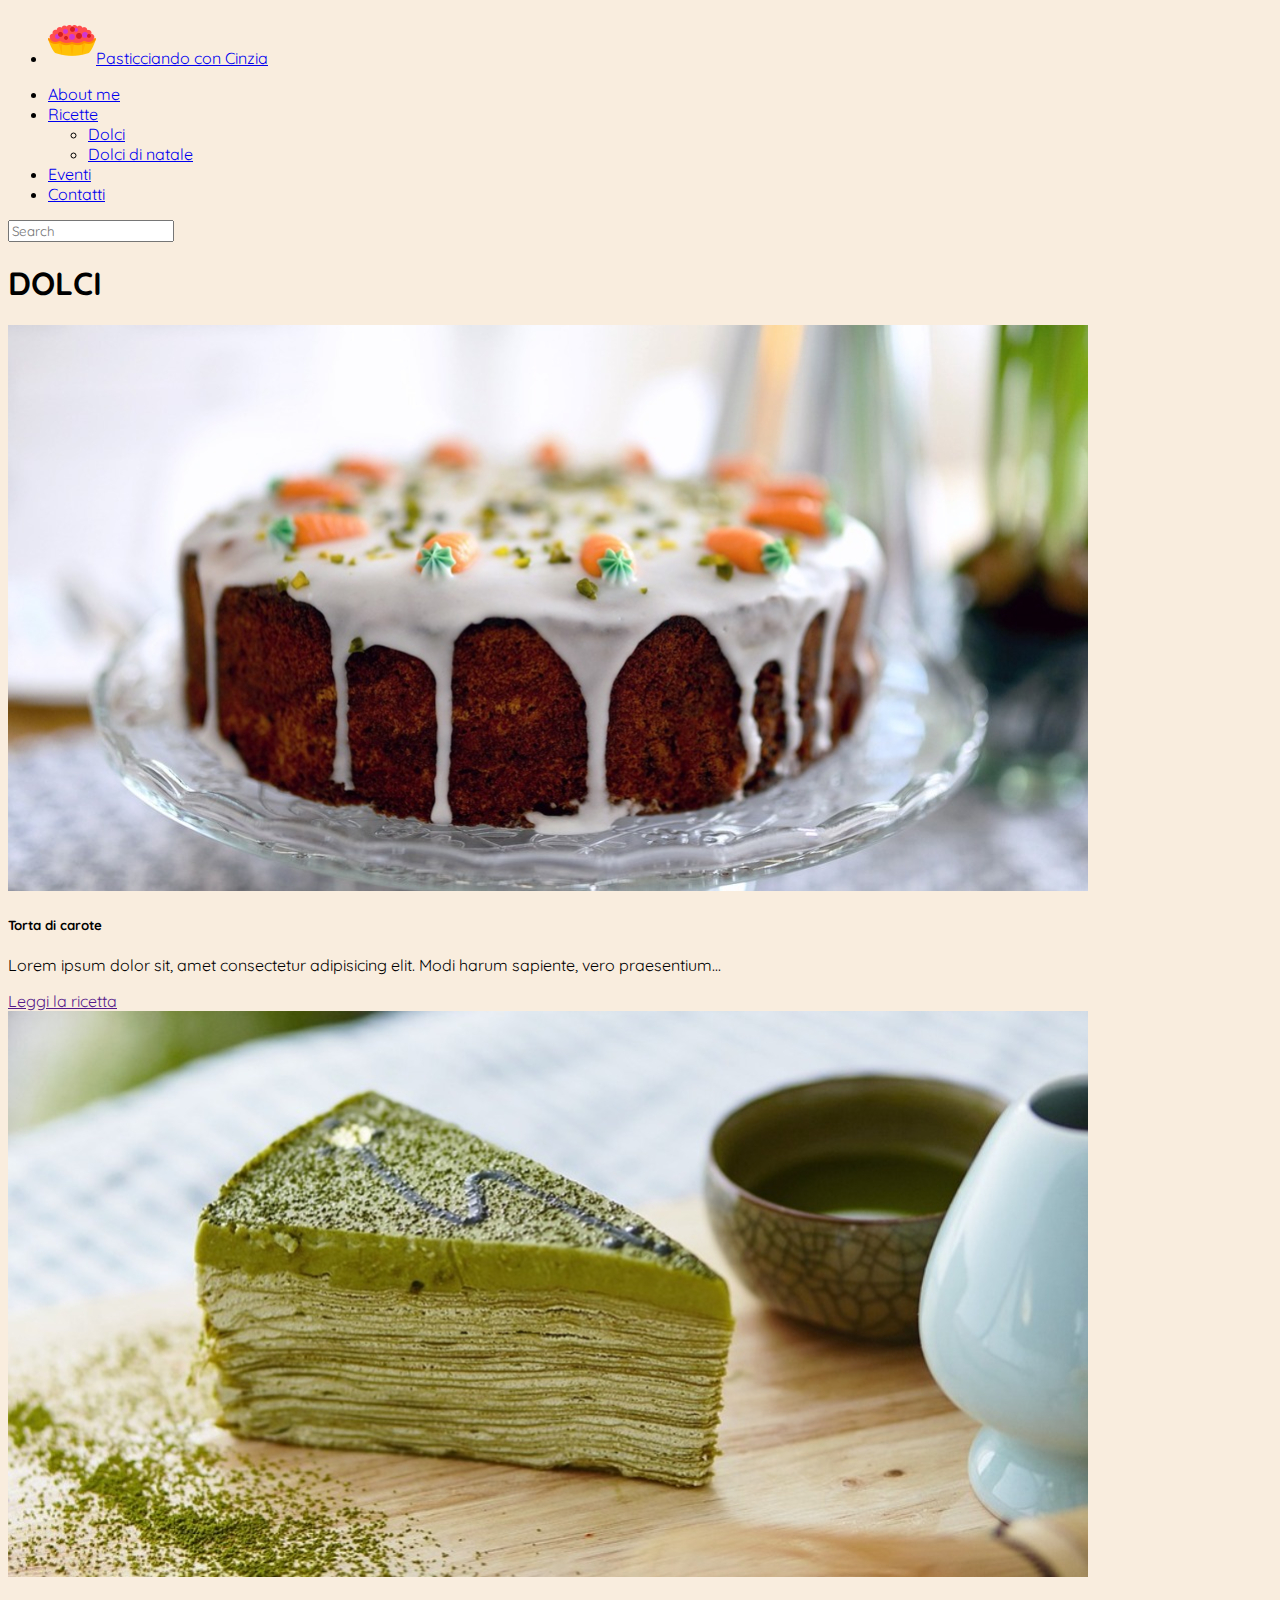
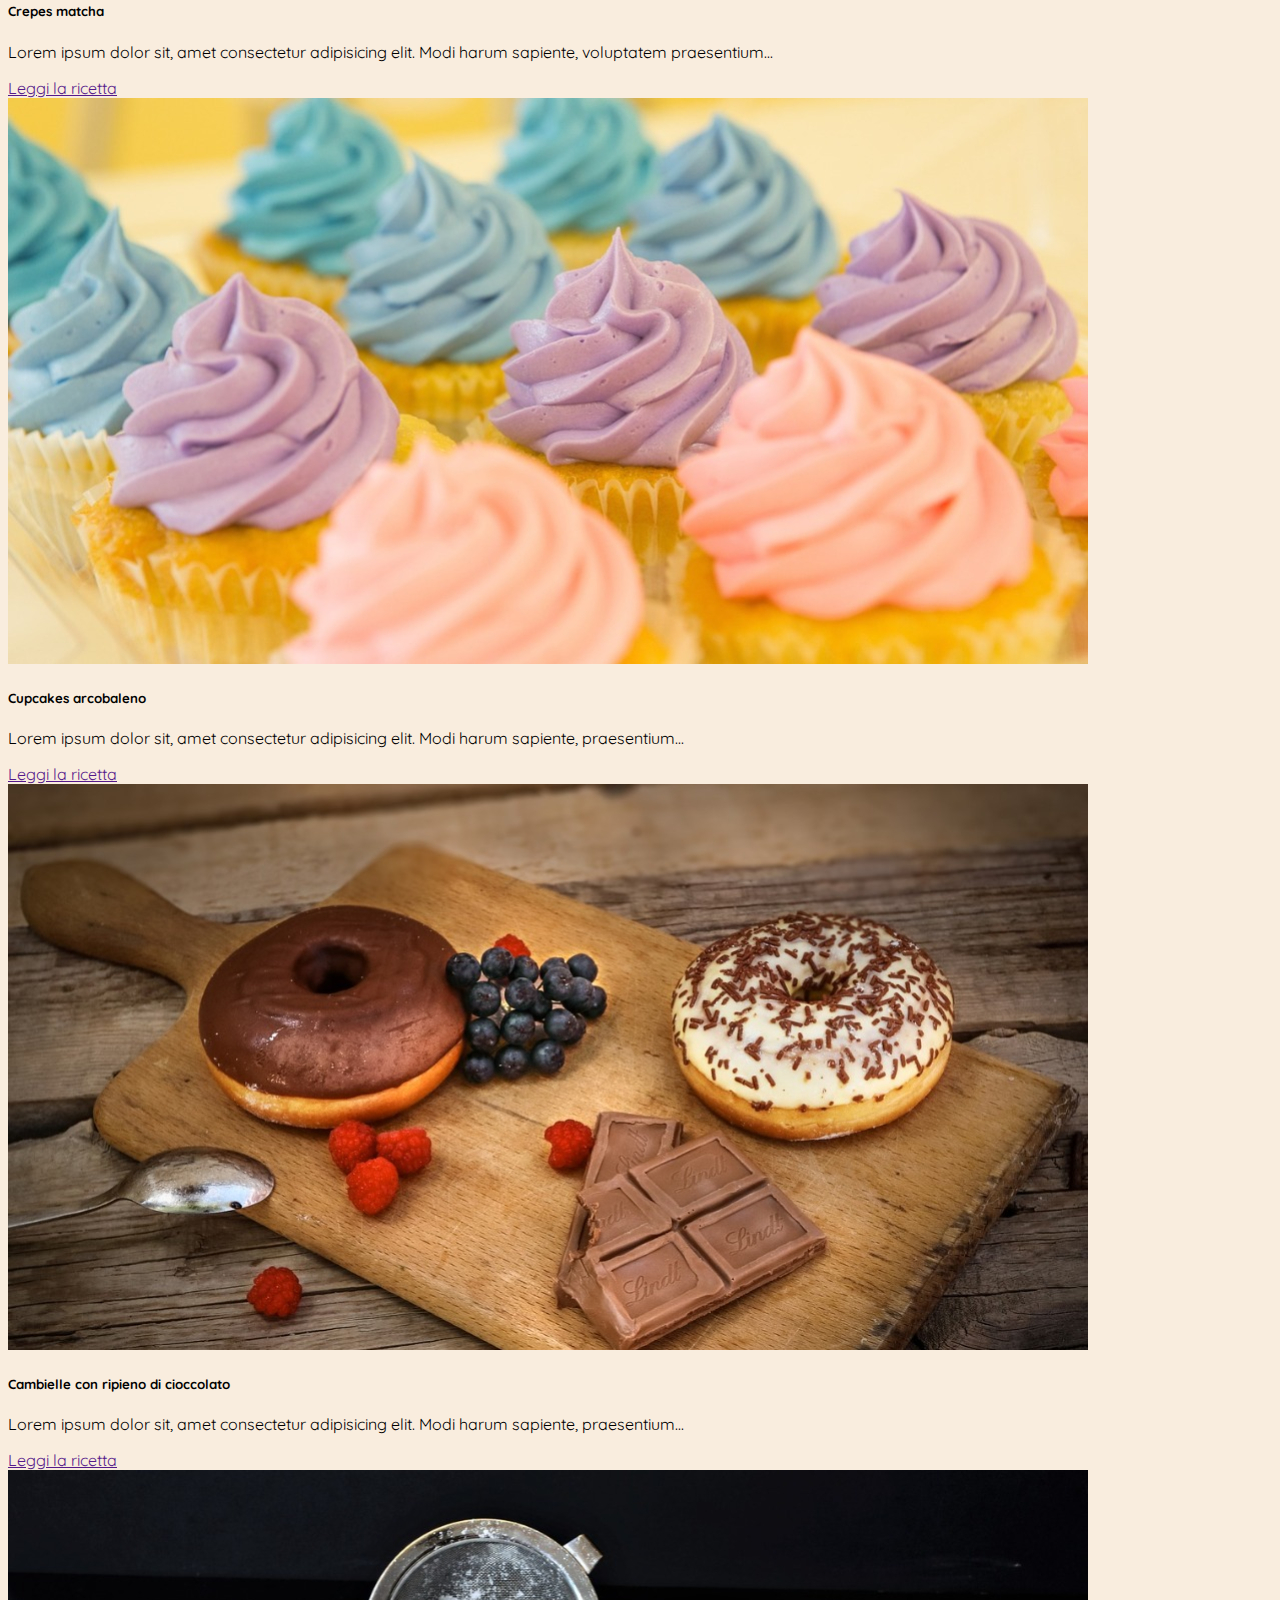
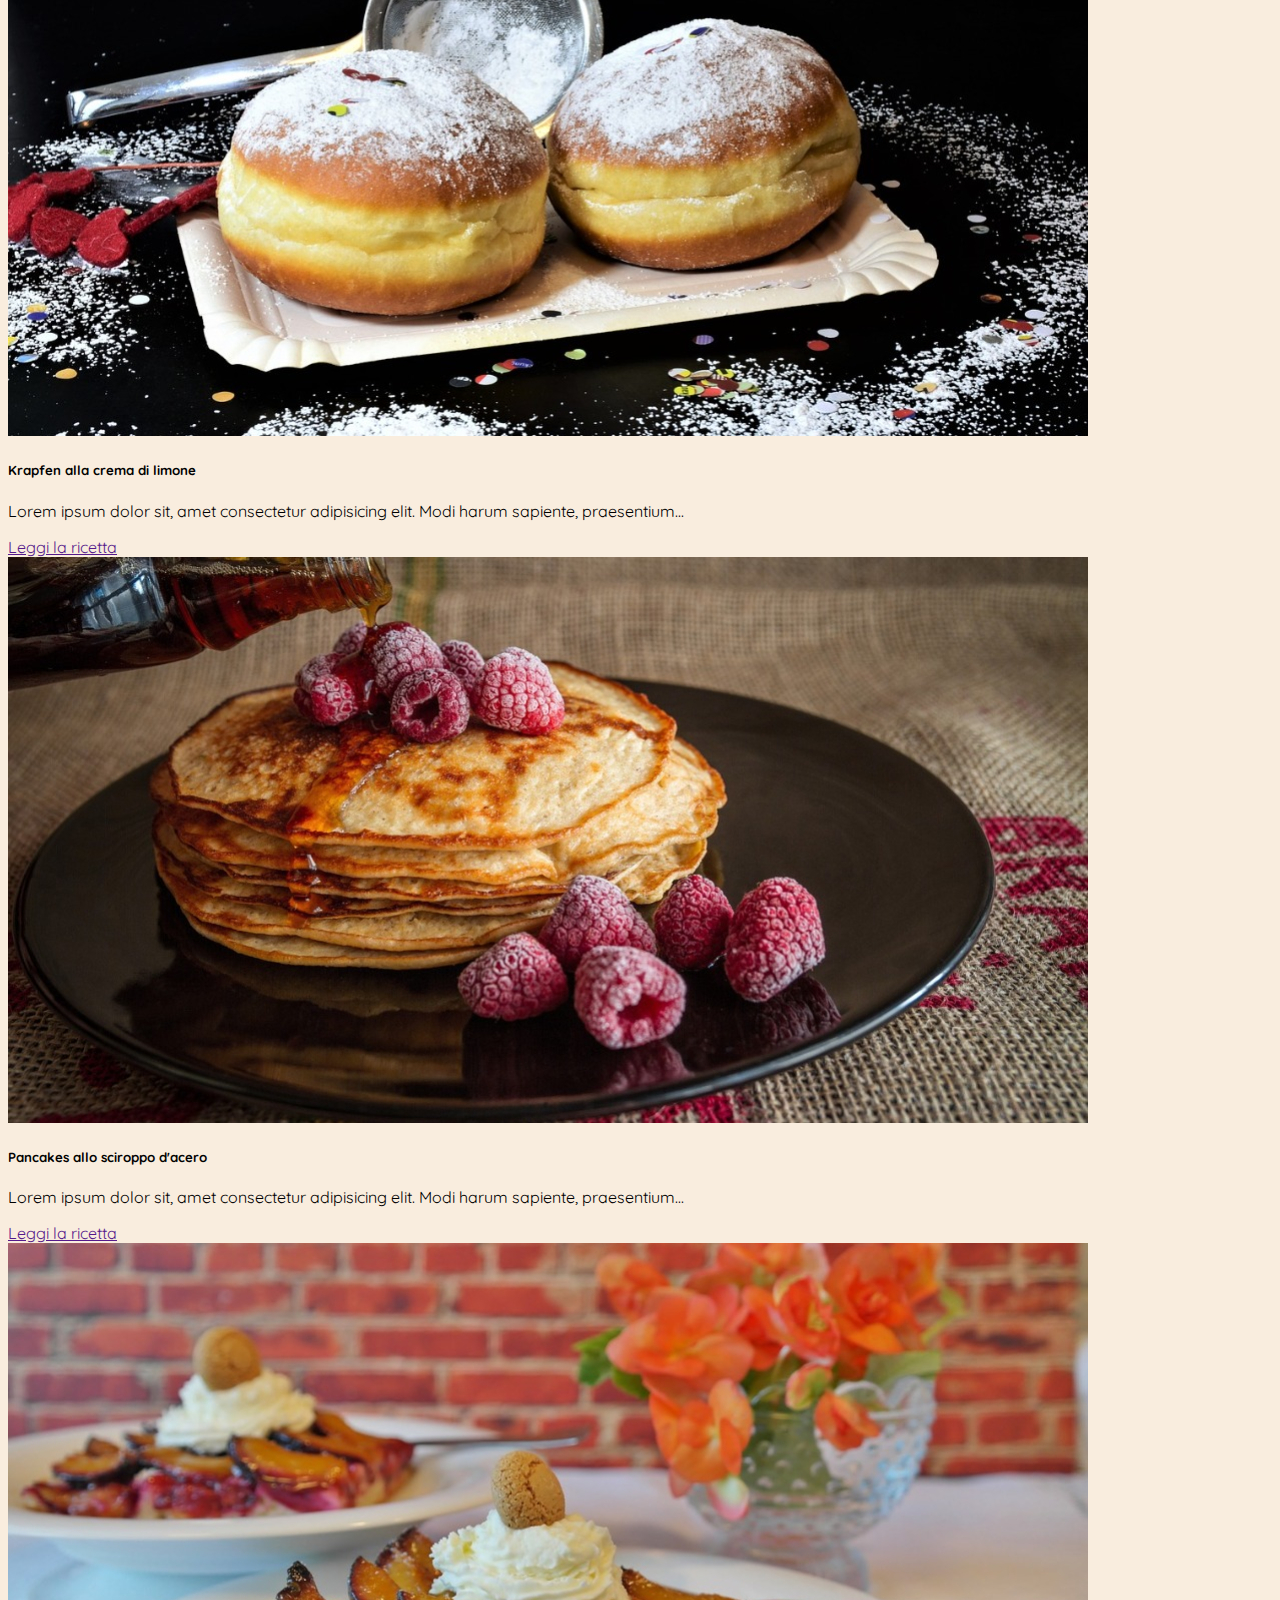
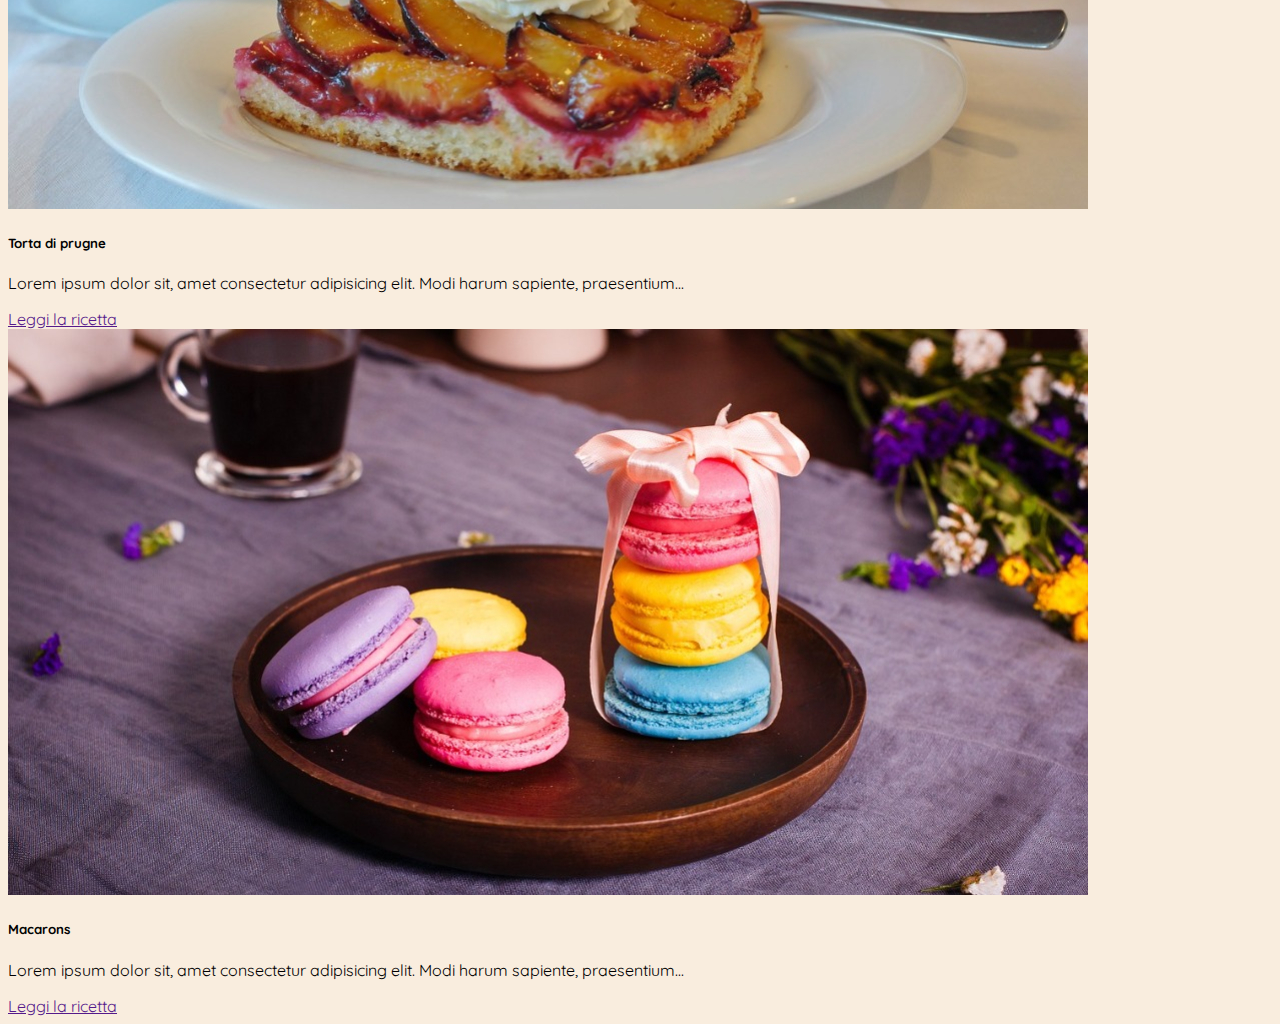
<file: dolci.html>
<!doctype html>
<html lang="en">
  <head>
    <meta charset="utf-8">
    <meta name="viewport" content="width=device-width, initial-scale=1">
    <title>Primi piatti</title>
    <link href="https://cdn.jsdelivr.net/npm/bootstrap@5.3.0-alpha1/dist/css/bootstrap.min.css" rel="stylesheet" integrity="sha384-GLhlTQ8iRABdZLl6O3oVMWSktQOp6b7In1Zl3/Jr59b6EGGoI1aFkw7cmDA6j6gD" crossorigin="anonymous">
  
  
    <link rel="stylesheet" href="./piatti_style.css">
  
    <link rel="preconnect" href="https://fonts.googleapis.com">
    <link rel="preconnect" href="https://fonts.gstatic.com" crossorigin>
    <link href="https://fonts.googleapis.com/css2?family=Balsamiq+Sans&family=Quicksand&display=swap" rel="stylesheet">

  </head>
  <body>

     <!-- NAVIGATION BAR -->
     <nav class="navbar navbar-expand-lg bg-body-tertiary ">
      
      <div class="container-fluid navigation">

        <div class="collapse navbar-collapse" id="navbarSupportedContent">
          <ul class="navbar-nav me-auto mb-2 mb-lg-0 ">
          <li class="nav-item ">
            <a class="nav-link active" aria-current="page" href="#">
              <img src="/img/icona.png" class="mx-2" alt="">Pasticciando con Cinzia
            </a>
          </ul>
          </li>

          <ul class="navbar-nav ms-auto mb-2 mb-lg-0 ">
            
            <li class="nav-item">
              <a class="nav-link" href="#">About me</a>
            </li>
            <li class="nav-item dropdown">
              <a class="nav-link dropdown-toggle" href="#" role="button" data-bs-toggle="dropdown" aria-expanded="false">
                Ricette
              </a>
              <ul class="dropdown-menu">

                <!-- <li><a class="dropdown-item" href="./antipasti.html">Antipasti</a></li>
                <li><hr class="dropdown-divider"></li>
                <li><a class="dropdown-item" href="./primi.html">Primi</a></li>
                <li><hr class="dropdown-divider"></li>
                <li><a class="dropdown-item" href="./secondi.html">Secondi</a></li>
                <li><hr class="dropdown-divider"></li> -->
                <li><a class="dropdown-item" href="/dolci.html">Dolci</a></li>
                <li><a class="dropdown-item" href="/natale.html">Dolci di natale</a></li>

              </ul>

              <li class="nav-item">
                <a class="nav-link" href="#">Eventi</a>
              </li>

              <li class="nav-item">
                <a class="nav-link" href="#">Contatti</a>
              </li>

            </li>
          </ul>
          <form class="d-flex" role="search">
            <input class="form-control me-2" type="search" placeholder="Search" aria-label="Search">
            <!-- <button class="btn btn-outline-success" type="submit">Search</button> -->
          </form>
        </div>
      </div>
    </nav>

    <!-- FINE NAV -->

    <h1 class="d-flex justify-content-center fw-bold">DOLCI</h1>

    <section class=" container">
      <div class="row">
          <div class="col-lg-4 col-sm-9 my-4">
              <div class="card ">
                  <img src="/img/dolci/carrot.jpg" class="card-img-top" alt="...">
                  <div class="card-body">
                    <h5 class="card-title">Torta di carote</h5>
                    <p class="card-text">Lorem ipsum dolor sit, amet consectetur adipisicing elit. Modi harum sapiente, vero praesentium...</p>
                    
                    <a href="" target="_blank" class=""> Leggi la ricetta <i class="fa-solid fa-chevron-right"></i></a>
                  </div>
                </div>
          </div>
    
          <div class="col-lg-4 col-sm-9 my-4">
              <div class="card">
                  <img src="/img/dolci/matcha.jpg" class="card-img-top" alt="...">
                  <div class="card-body">
                    <h5 class="card-title">Crepes matcha</h5>
                    <p class="card-text">Lorem ipsum dolor sit, amet consectetur adipisicing elit. Modi harum sapiente, voluptatem praesentium...</p>
                    <a href="" target="_blank" class=""> Leggi la ricetta <i class="fa-solid fa-chevron-right"></i></a>
            </div>    
                </div>
                  </div>

                  <div class="col-lg-4 col-sm-9 my-4">
                    <div class="card">
                        <img src="/img/dolci/cupcakes.jpg" class="card-img-top" alt="...">
                        <div class="card-body">
                          <h5 class="card-title">Cupcakes arcobaleno</h5>
                          <p class="card-text">Lorem ipsum dolor sit, amet consectetur adipisicing elit. Modi harum sapiente, praesentium...</p>
                          <a href="" target="_blank" class=""> Leggi la ricetta <i class="fa-solid fa-chevron-right"></i></a>
                  </div>    
                      </div>
                        </div>

                        <div class="col-lg-4 col-sm-9 my-4">
                            <div class="card">
                                <img src="/img/dolci/donuts.jpg" class="card-img-top" alt="...">
                                <div class="card-body">
                                  <h5 class="card-title">Cambielle con ripieno di cioccolato</h5>
                                  <p class="card-text">Lorem ipsum dolor sit, amet consectetur adipisicing elit. Modi harum sapiente, praesentium...</p>
                                  <a href="" target="_blank" class=""> Leggi la ricetta <i class="fa-solid fa-chevron-right"></i></a>
                          </div>    
                              </div>
                                </div>

                                <div class="col-lg-4 col-sm-9 my-4">
                                    <div class="card">
                                        <img src="/img/dolci/krapfen.jpg" class="card-img-top" alt="...">
                                        <div class="card-body">
                                          <h5 class="card-title">Krapfen alla crema di limone</h5>
                                          <p class="card-text">Lorem ipsum dolor sit, amet consectetur adipisicing elit. Modi harum sapiente, praesentium...</p>
                                          <a href="" target="_blank" class=""> Leggi la ricetta <i class="fa-solid fa-chevron-right"></i></a>
                                  </div>    
                                      </div>
                                        </div>
                

                                <div class="col-lg-4 col-sm-9 my-4">
                                            <div class="card">
                                                <img src="/img/dolci/pancake.jpg" class="card-img-top" alt="...">
                                                <div class="card-body">
                                                  <h5 class="card-title">Pancakes allo sciroppo d'acero
                                                  </h5>
                                                  <p class="card-text">Lorem ipsum dolor sit, amet consectetur adipisicing elit. Modi harum sapiente, praesentium...</p>
                                                  <a href="" target="_blank" class=""> Leggi la ricetta <i class="fa-solid fa-chevron-right"></i></a>
                                          </div>    
                                              </div>
                                                </div>
                
                                                <div class="col-lg-4 col-sm-9 my-4">
                                                    <div class="card">
                                                        <img src="/img/dolci/prugna.jpg" class="card-img-top" alt="...">
                                                        <div class="card-body">
                                                          <h5 class="card-title">Torta di prugne</h5>
                                                          <p class="card-text">Lorem ipsum dolor sit, amet consectetur adipisicing elit. Modi harum sapiente, praesentium...</p>
                                                          <a href="" target="_blank" class=""> Leggi la ricetta <i class="fa-solid fa-chevron-right"></i></a>
                                                  </div>    
                                                      </div>
                                                        </div>  
                                                        
                                                        <div class="col-lg-4 col-sm-9 my-4">
                                                          <div class="card">
                                                              <img src="/img/dolci/macarons.jpg" class="card-img-top" alt="...">
                                                              <div class="card-body">
                                                                <h5 class="card-title">Macarons</h5>
                                                                <p class="card-text">Lorem ipsum dolor sit, amet consectetur adipisicing elit. Modi harum sapiente, praesentium...</p>
                                                                <a href="" target="_blank" class=""> Leggi la ricetta <i class="fa-solid fa-chevron-right"></i></a>
                                                        </div>    
                                                            </div>
                                                              </div>

                        

                </div>
    </section>
</file>
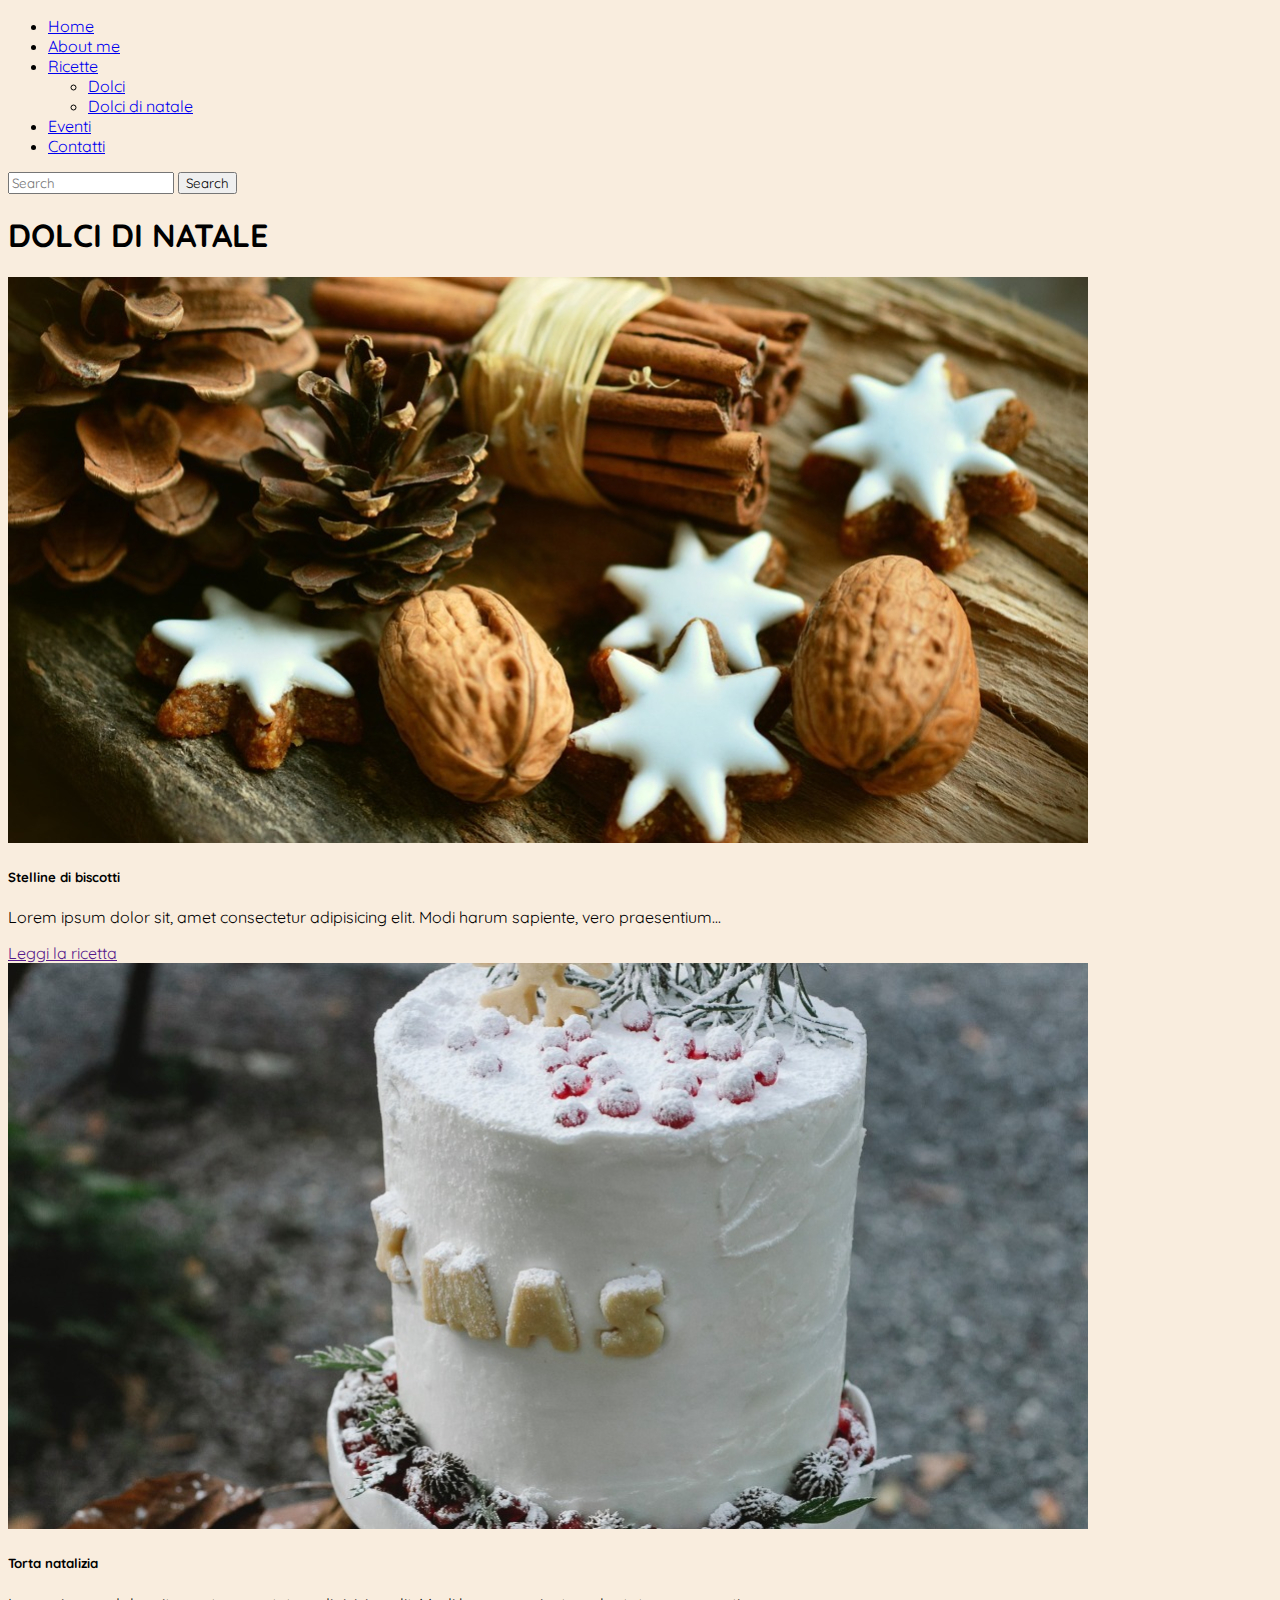
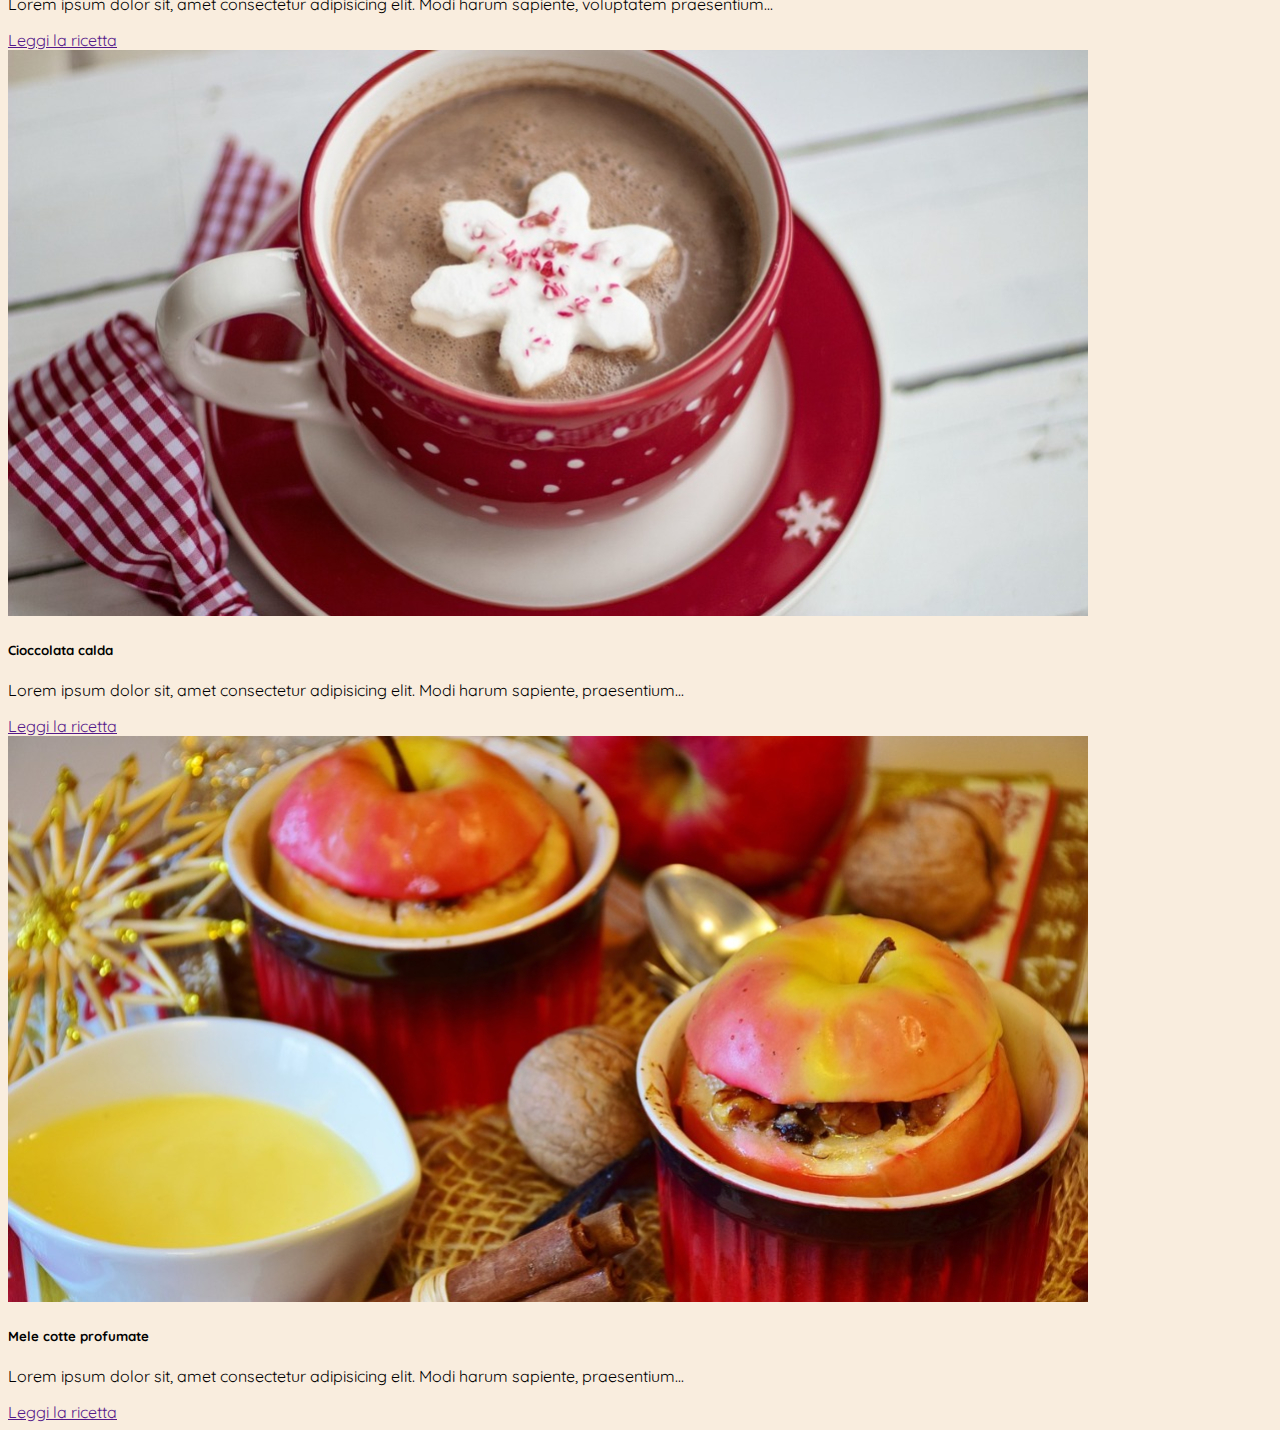
<file: natale.html>
<!doctype html>
<html lang="en">
  <head>
    <meta charset="utf-8">
    <meta name="viewport" content="width=device-width, initial-scale=1">
    <title>Primi piatti</title>
    <link href="https://cdn.jsdelivr.net/npm/bootstrap@5.3.0-alpha1/dist/css/bootstrap.min.css" rel="stylesheet" integrity="sha384-GLhlTQ8iRABdZLl6O3oVMWSktQOp6b7In1Zl3/Jr59b6EGGoI1aFkw7cmDA6j6gD" crossorigin="anonymous">
  
  
    <link rel="stylesheet" href="./piatti_style.css">
  
    <link rel="preconnect" href="https://fonts.googleapis.com">
    <link rel="preconnect" href="https://fonts.gstatic.com" crossorigin>
    <link href="https://fonts.googleapis.com/css2?family=Balsamiq+Sans&family=Quicksand&display=swap" rel="stylesheet">

  </head>
  <body>


     <!-- NAVIGATION BAR -->
     <nav class="navbar navbar-expand-lg bg-body-tertiary ">
      
        <div class="container-fluid navigation">

          <div class="collapse navbar-collapse" id="navbarSupportedContent">
            <ul class="navbar-nav me-auto mb-2 mb-lg-0 ">
              <li class="nav-item ">
                <a class="nav-link active" aria-current="page" href="#">Home</a>
              </li>
              <li class="nav-item ">
                <a class="nav-link" href="#">About me</a>
              </li>
              <li class="nav-item dropdown">
                <a class="nav-link dropdown-toggle" href="#" role="button" data-bs-toggle="dropdown" aria-expanded="false">
                  Ricette
                </a>
                <ul class="dropdown-menu">

                  <!-- <li><a class="dropdown-item" href="./antipasti.html">Antipasti</a></li>
                  <li><hr class="dropdown-divider"></li>
                  <li><a class="dropdown-item" href="./primi.html">Primi</a></li>
                  <li><hr class="dropdown-divider"></li>
                  <li><a class="dropdown-item" href="./secondi.html">Secondi</a></li>
                  <li><hr class="dropdown-divider"></li> -->
                  <li><a class="dropdown-item" href="/dolci.html">Dolci</a></li>
                  <li><a class="dropdown-item" href="/natale.html">Dolci di natale</a></li>

                </ul>

                <li class="nav-item">
                  <a class="nav-link" href="#">Eventi</a>
                </li>

                <li class="nav-item">
                  <a class="nav-link" href="#">Contatti</a>
                </li>

              </li>
            </ul>
            <form class="d-flex" role="search">
              <input class="form-control me-2" type="search" placeholder="Search" aria-label="Search">
              <button class="btn btn-outline-success" type="submit">Search</button>
            </form>
          </div>
        </div>
      </nav>

      <!-- FINE NAV -->

    <h1 class="d-flex justify-content-center fw-bold">DOLCI DI NATALE</h1>

    <section class=" container">
      <div class="row">
          <div class="col-lg-4 col-sm-9 my-4">
              <div class="card ">
                  <img src="/img/altro/biscottistella.jpg" class="card-img-top" alt="...">
                  <div class="card-body">
                    <h5 class="card-title">Stelline di biscotti</h5>
                    <p class="card-text">Lorem ipsum dolor sit, amet consectetur adipisicing elit. Modi harum sapiente, vero praesentium...</p>
                    
                    <a href="" target="_blank" class=""> Leggi la ricetta <i class="fa-solid fa-chevron-right"></i></a>
                  </div>
                </div>
          </div>
    
          <div class="col-lg-4 col-sm-9 my-4">
              <div class="card">
                  <img src="/img/altro/cake.jpg" class="card-img-top" alt="...">
                  <div class="card-body">
                    <h5 class="card-title">Torta natalizia</h5>
                    <p class="card-text">Lorem ipsum dolor sit, amet consectetur adipisicing elit. Modi harum sapiente, voluptatem praesentium...</p>
                    <a href="" target="_blank" class=""> Leggi la ricetta <i class="fa-solid fa-chevron-right"></i></a>
            </div>    
                </div>
                  </div>

                  <div class="col-lg-4 col-sm-9 my-4">
                    <div class="card">
                        <img src="/img/altro/cioccolatacalda.jpg" class="card-img-top" alt="...">
                        <div class="card-body">
                          <h5 class="card-title">Cioccolata calda</h5>
                          <p class="card-text">Lorem ipsum dolor sit, amet consectetur adipisicing elit. Modi harum sapiente, praesentium...</p>
                          <a href="" target="_blank" class=""> Leggi la ricetta <i class="fa-solid fa-chevron-right"></i></a>
                  </div>    
                      </div>
                        </div>

                        <div class="col-lg-4 col-sm-9 my-4">
                            <div class="card">
                                <img src="/img/altro/mele.jpg" class="card-img-top" alt="...">
                                <div class="card-body">
                                  <h5 class="card-title">Mele cotte profumate</h5>
                                  <p class="card-text">Lorem ipsum dolor sit, amet consectetur adipisicing elit. Modi harum sapiente, praesentium...</p>
                                  <a href="" target="_blank" class=""> Leggi la ricetta <i class="fa-solid fa-chevron-right"></i></a>
                          </div>    
                              </div>
                                </div>
</file>
<file: piatti_style.css>
*{
    font-family: 'Balsamiq Sans', cursive;
    font-family: 'Quicksand', sans-serif;
    
}

body{
    background-color: rgba(245, 226, 202, 0.616);
}

img:hover {
    opacity: 0.8;
  }
</file>
